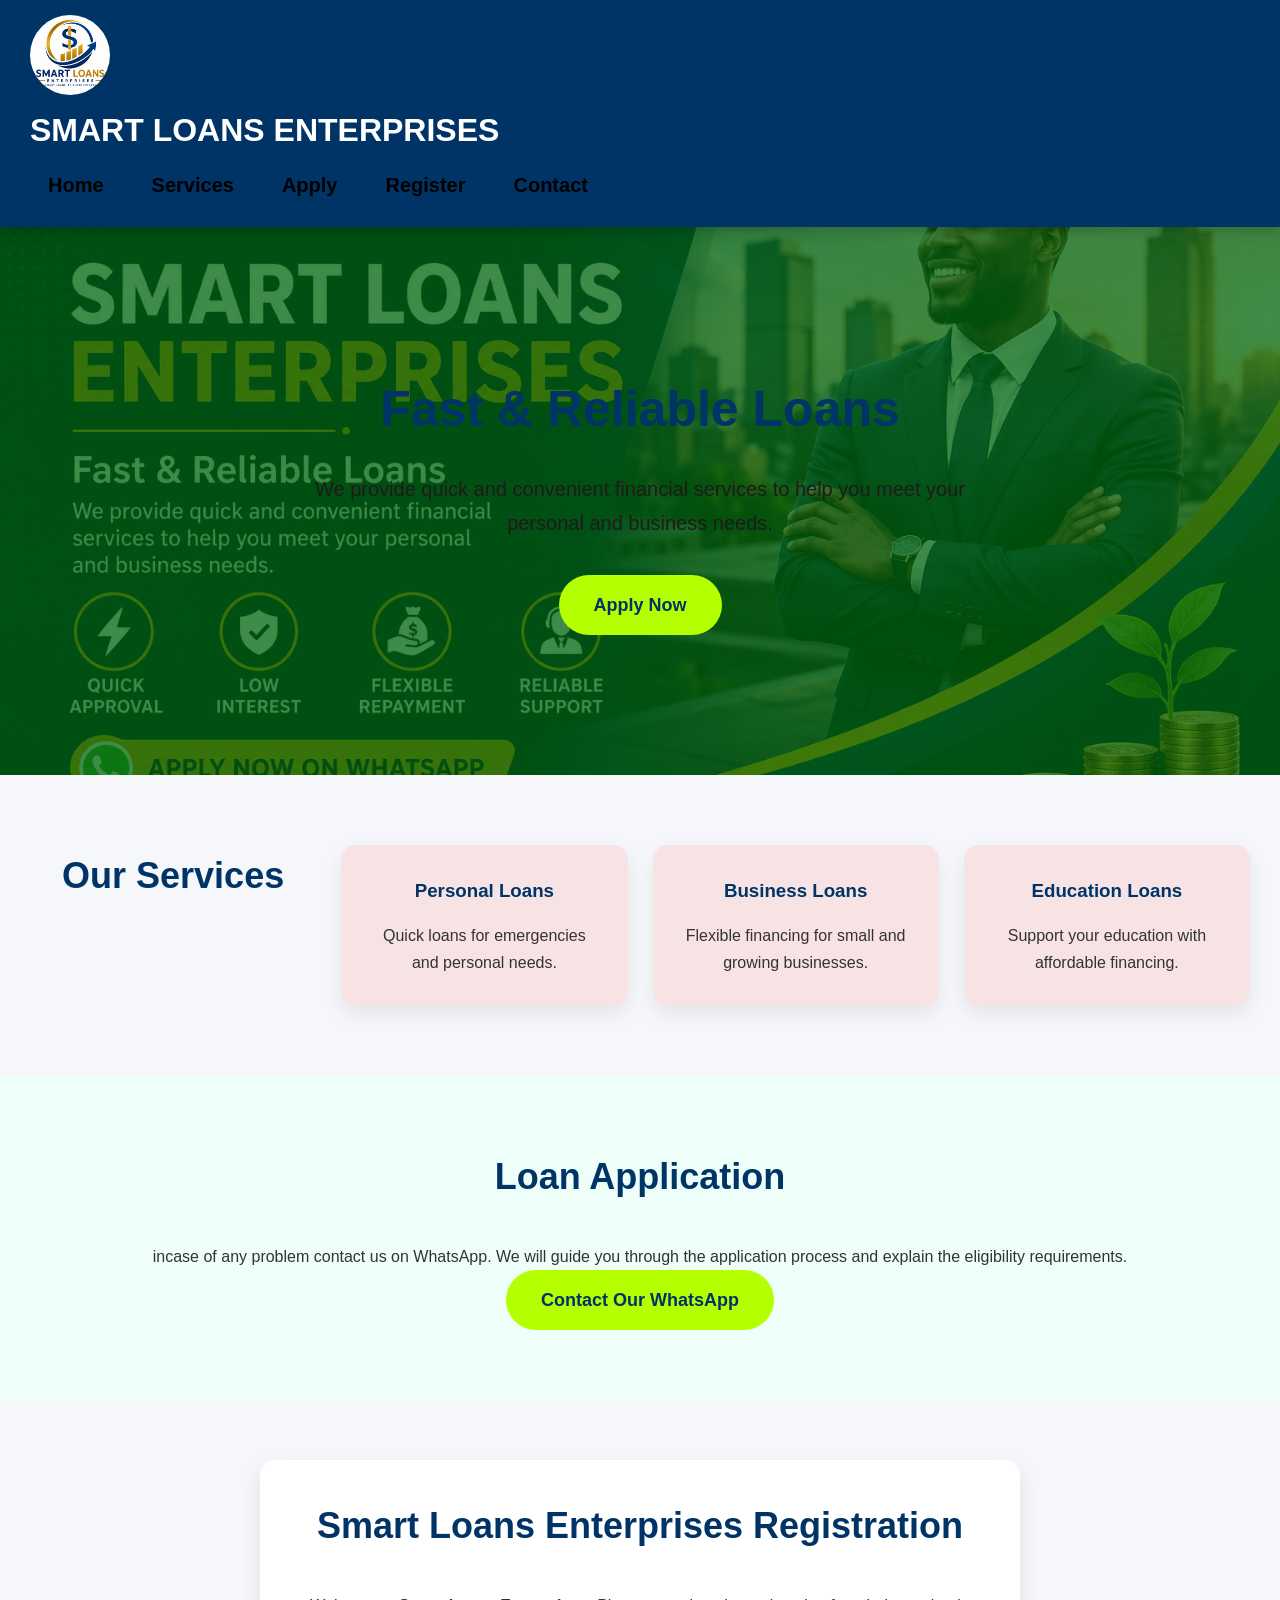
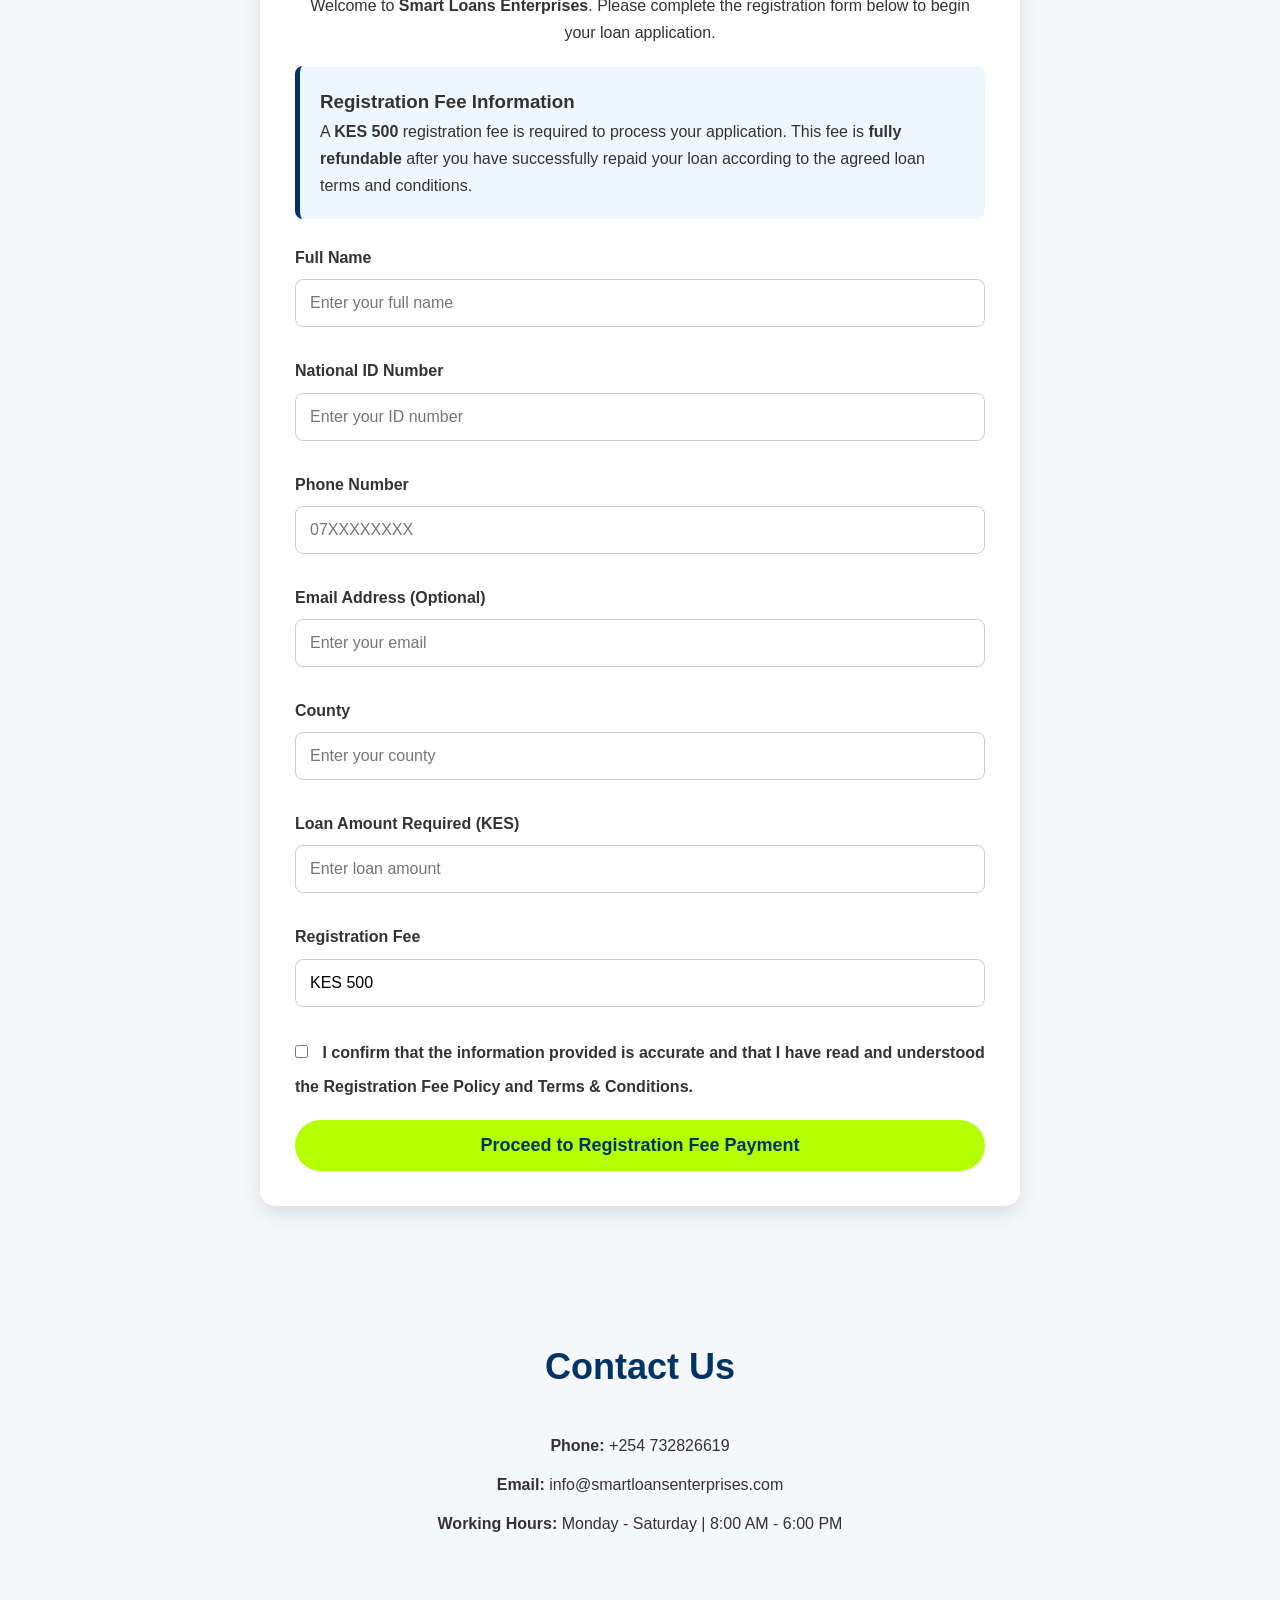
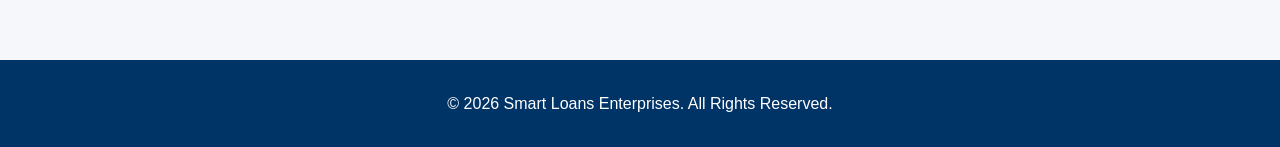
<file: index.html>
<!DOCTYPE html>
<html lang="en">
<head>
    <meta charset="UTF-8">
    <meta name="viewport" content="width=device-width, initial-scale=1.0">
    <title>Smart Loans Enterprises</title>

    <meta name="description" content="Smart Loans Enterprises - Fast, Secure and Reliable Loan Services">

    <link rel="stylesheet" href="style.css">
    <link rel="manifest" href="manifest.json">
    <link rel="icon" href="favicon.ico">
</head>

<body>

<header>
    <div class="container">
        <img src="logo.png" alt="Smart Loans Enterprises Logo" class="logo">

        <h1>SMART LOANS ENTERPRISES</h1>

<nav>
    <a href="#home">Home</a>
    <a href="#services">Services</a>
    <a href="#apply">Apply</a>
    <a href="#registration">Register</a>
    <a href="#contact">Contact</a>
</nav>
    </div>
</header>

<section id="home" class="hero">

    <h2>Fast & Reliable Loans</h2>

    <p>
        We provide quick and convenient financial services to help
        you meet your personal and business needs.
    </p>

    <a href="#registration" class="btn">
    Apply Now
</a>

</section>

<section id="services">

    <h2>Our Services</h2>

    <div class="service">

        <h3>Personal Loans</h3>

        <p>Quick loans for emergencies and personal needs.</p>

    </div>

    <div class="service">

        <h3>Business Loans</h3>

        <p>Flexible financing for small and growing businesses.</p>

    </div>

    <div class="service">

        <h3>Education Loans</h3>

        <p>Support your education with affordable financing.</p>

    </div>

</section>

<section id="apply">

    <h2>Loan Application</h2>

    <p>
        incase of any problem  contact us on WhatsApp.
        We will guide you through the application process and explain
        the eligibility requirements.
    </p>

    <a href="https://wa.me/254732826619?text=Hello%20Smart%20Loans%20Enterprises,%20I%20would%20like%20to%20apply%20for%20a%20loan."
       class="apply-btn"
       target="_blank">

       Contact Our WhatsApp

    </a>

</section>
<section id="registration" class="registration-section">

    <h2>Smart Loans Enterprises Registration</h2>

    <p class="intro">
        Welcome to <strong>Smart Loans Enterprises</strong>. Please complete the registration form below to begin your loan application.
    </p>

    <div class="registration-notice">
        <h3>Registration Fee Information</h3>
        <p>
            A <strong>KES 500</strong> registration fee is required to process your application.
            This fee is <strong>fully refundable</strong> after you have successfully repaid your loan according to the agreed loan terms and conditions.
        </p>
    </div>

    <form id="registrationForm">

        <label>Full Name</label>
        <input type="text" name="fullname" placeholder="Enter your full name" required>

        <label>National ID Number</label>
        <input type="text" name="idnumber" placeholder="Enter your ID number" required>

        <label>Phone Number</label>
        <input type="tel" name="phone" placeholder="07XXXXXXXX" required>

        <label>Email Address (Optional)</label>
        <input type="email" name="email" placeholder="Enter your email">

        <label>County</label>
        <input type="text" name="county" placeholder="Enter your county" required>

        <label>Loan Amount Required (KES)</label>
        <input type="number" name="loanamount" placeholder="Enter loan amount" required>

        <label>Registration Fee</label>
        <input type="text" value="KES 500" readonly>

        <label>
            <input type="checkbox" required>
            I confirm that the information provided is accurate and that I have read and understood the Registration Fee Policy and Terms & Conditions.
        </label>

        <button type="submit" class="btn">
    Proceed to Registration Fee Payment
</button>

    </form>

</section>
<section id="contact">

    <h2>Contact Us</h2>

    <p><strong>Phone:</strong> +254 732826619</p>

    <p><strong>Email:</strong> info@smartloansenterprises.com</p>

    <p><strong>Working Hours:</strong> Monday - Saturday | 8:00 AM - 6:00 PM</p>

</section>

<footer>

    <p>
        &copy; 2026 Smart Loans Enterprises. All Rights Reserved.
    </p>

</footer>

<script src="script.js"></script>

<script>
if ('serviceWorker' in navigator) {
    navigator.serviceWorker.register('service-worker.js');
}
</script>

</body>
</html>
</file>
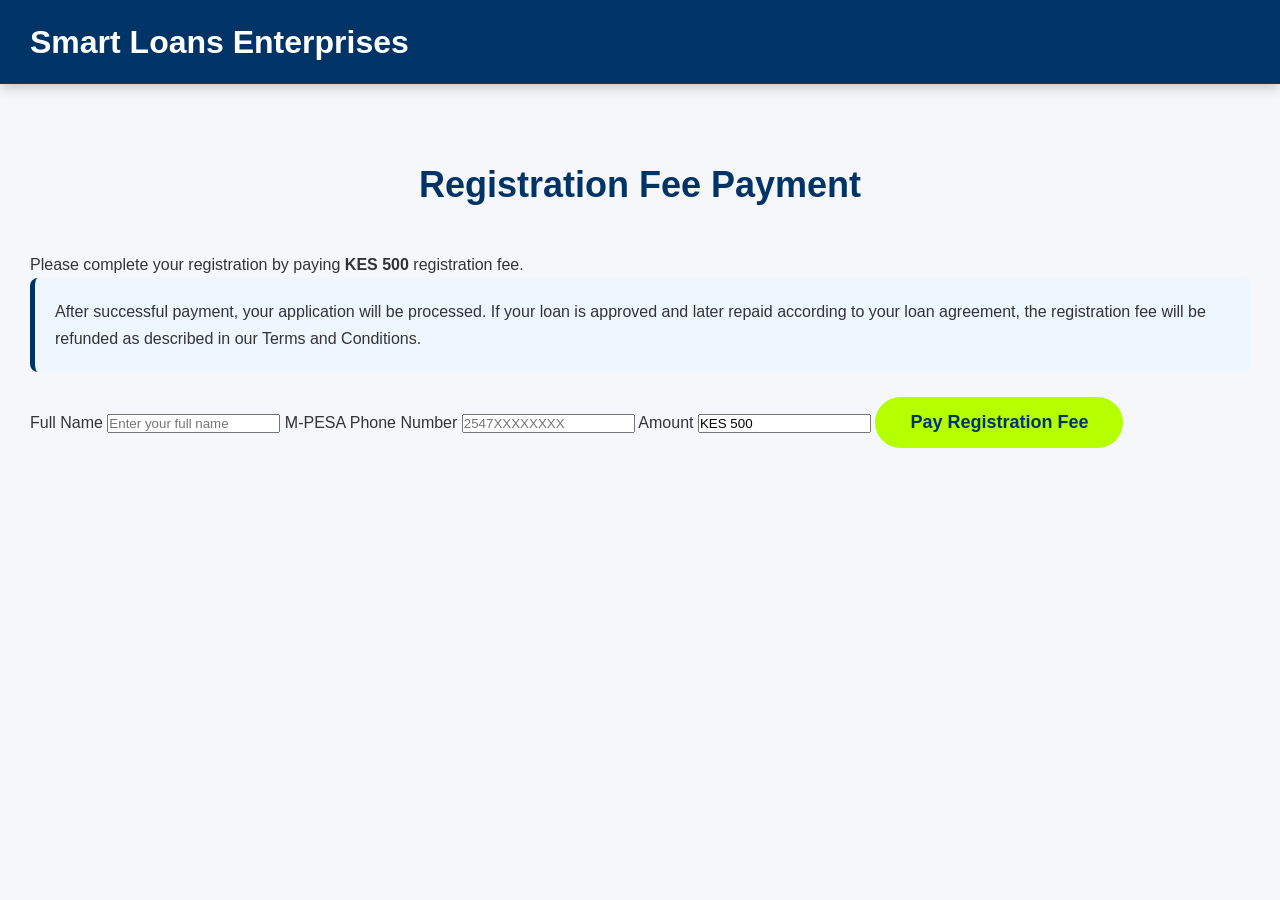
<file: payment.html>
<!DOCTYPE html>
<html lang="en">

<head>
    <meta charset="UTF-8">
    <meta name="viewport" content="width=device-width, initial-scale=1.0">

    <title>Registration Fee Payment - Smart Loans Enterprises</title>

    <link rel="stylesheet" href="style.css">
</head>

<body>

<header>
    <h1>Smart Loans Enterprises</h1>
</header>


<section class="payment-section">

    <h2>Registration Fee Payment</h2>

    <p>
        Please complete your registration by paying
        <strong>KES 500</strong> registration fee.
    </p>


    <div class="registration-notice">

        <p>
            After successful payment, your application will be processed.
            If your loan is approved and later repaid according to your
            loan agreement, the registration fee will be refunded as
            described in our Terms and Conditions.
        </p>

    </div>


    <form id="paymentForm">

        <label for="fullname">
            Full Name
        </label>

        <input
            type="text"
            id="fullname"
            name="fullname"
            placeholder="Enter your full name"
            autocomplete="name"
            required
        >


        <label for="phone">
            M-PESA Phone Number
        </label>

        <input
            type="tel"
            id="phone"
            name="phone"
            placeholder="2547XXXXXXXX"
            inputmode="numeric"
            autocomplete="tel"
            pattern="2547[0-9]{8}"
            title="Enter your number in the format 2547XXXXXXXX"
            required
        >


        <label for="amount">
            Amount
        </label>

        <input
            type="text"
            id="amount"
            value="KES 500"
            readonly
        >


        <button
            type="submit"
            id="payButton"
        >
            Pay Registration Fee
        </button>


        <p
            id="paymentMessage"
            role="status"
            aria-live="polite"
        ></p>

    </form>

</section>


<script>

const paymentForm =
    document.getElementById("paymentForm");

const payButton =
    document.getElementById("payButton");

const paymentMessage =
    document.getElementById("paymentMessage");


paymentForm.addEventListener(
    "submit",
    async function (event) {

        event.preventDefault();


        const fullname =
            document
                .getElementById("fullname")
                .value
                .trim();


        const phone =
            document
                .getElementById("phone")
                .value
                .trim();


        if (!fullname) {

            paymentMessage.textContent =
                "Please enter your full name.";

            return;
        }


        if (!/^2547[0-9]{8}$/.test(phone)) {

            paymentMessage.textContent =
                "Please enter a valid M-PESA number, e.g. 254712345678.";

            return;
        }


        payButton.disabled = true;

        payButton.textContent =
            "Sending request...";

        paymentMessage.textContent =
            "Connecting to the payment server...";


        try {

            const response =
                await fetch(
                    "/.netlify/functions/stkpush",
                    {
                        method: "POST",

                        headers: {
                            "Content-Type":
                                "application/json"
                        },

                        body: JSON.stringify({
                            fullname: fullname,
                            phone: phone,
                            amount: 500
                        })
                    }
                );


            const data =
                await response.json();


            if (response.ok && data.success) {

                paymentMessage.textContent =
                    "Payment request sent. Please check your phone for the M-PESA prompt and follow the instructions.";

            } else {

                paymentMessage.textContent =
                    data.message ||
                    "The payment request could not be sent.";

            }


        } catch (error) {

            console.error(
                "Payment error:",
                error
            );

            paymentMessage.textContent =
                "Unable to connect to the payment server. Please try again.";

        }


        payButton.disabled = false;

        payButton.textContent =
            "Pay Registration Fee";

    }

);

</script>

</body>

</html>
</file>
<file: style.css>
/* ==========================================
   SMART LOANS ENTERPRISES
   PROFESSIONAL STYLE.CSS
========================================== */

*{
    margin:0;
    padding:0;
    box-sizing:border-box;
}

html{
    scroll-behavior:smooth;
}

body{
    font-family:Arial, Helvetica, sans-serif;
    background:#f5f7fb;
    color:#333;
    line-height:1.7;
}

/* ================= HEADER ================= */

header{
    background:#003366;
    color:#fff;
    padding:15px 30px;
    display:flex;
    justify-content:space-between;
    align-items:center;
    flex-wrap:wrap;
    position:sticky;
    top:0;
    z-index:1000;
    box-shadow:0 4px 12px rgba(0,0,0,.2);
}

.logo{
    width:80px;
    height:80px;
    border-radius:50%;
}

header h1{
    font-size:32px;
    font-weight:bold;
}

/* ================= NAVIGATION ================= */

nav{
    display:flex;
    flex-wrap:wrap;
    justify-content:center;
    gap:12px;
}

nav a{
    text-decoration:none;
    color:black;
    padding:10px 18px;
    font-size:20px;
    font-weight:bold;
    border-radius:8px;
    transition:0.3s;
}

nav a:hover{
    background:#43fa57;
    color:#660021;
}

/* ================= HERO ================= */

.hero{
    background:
    linear-gradient(rgba(0, 101, 13, 0.7490196078431373),rgba(0, 101, 12, 0.7490196078431373)),
    url("images/hero-banner.jpg");

    background-size:cover;
    background-position:center;

    text-align:center;
    color:hwb(0 10% 87%);

    padding:140px 20px;
}

.hero h2{
    font-size:50px;
    margin-bottom:20px;
}

.hero p{
    max-width:700px;
    margin:auto;
    margin-bottom:35px;
    font-size:20px;
}

/* ================= BUTTONS ================= */

.btn,
.apply-btn,
button{

    display:inline-block;

    background:#b4ff00;
    color:#003366;

    text-decoration:none;

    padding:15px 35px;

    border:none;
    border-radius:40px;

    font-size:18px;
    font-weight:bold;

    cursor:pointer;

    transition:.3s;
}

.btn:hover,
.apply-btn:hover,
button:hover{

    background:hwb(0 45% 44%);
    transform:translateY(-3px);

}

/* ================= SECTIONS ================= */

section{
    padding:70px 30px;
}

section h2{
    text-align:center;
    color:#003366;
    margin-bottom:35px;
    font-size:36px;
}

/* ================= SERVICES ================= */

#services{

    display:grid;

    grid-template-columns:
    repeat(auto-fit,minmax(260px,1fr));

    gap:25px;

}

.service{

    background:hwb(0 89% 3%);

    padding:30px;

    border-radius:15px;

    text-align:center;

    box-shadow:0 8px 20px rgba(0,0,0,.08);

    transition:.3s;

}

.service:hover{

    transform:translateY(-8px);

}

.service h3{

    color:#003366;

    margin-bottom:15px;

}

/* ================= APPLY ================= */

#apply{

    text-align:center;

    background:#eefff9;

}

/* ================= REGISTRATION ================= */

.registration-section{

    max-width:760px;

    margin:60px auto;

    background:white;

    padding:35px;

    border-radius:15px;

    box-shadow:0 8px 20px rgba(0,0,0,.1);

}

.registration-section .intro{

    text-align:center;

    margin-bottom:20px;

}

.registration-notice{

    background:#eef7ff;

    border-left:5px solid #003366;

    padding:20px;

    margin-bottom:25px;

    border-radius:8px;

}

.registration-section label{

    display:block;

    font-weight:bold;

    margin-top:15px;

}

.registration-section input{

    width:100%;

    padding:14px;

    margin-top:8px;

    margin-bottom:15px;

    border:1px solid #ccc;

    border-radius:8px;

    font-size:16px;

}

.registration-section input[type="checkbox"]{

    width:auto;

    margin-right:10px;

}

.registration-section button{

    width:100%;

    margin-top:20px;

}

/* ================= CONTACT ================= */

#contact{

    text-align:center;

}

#contact p{

    margin:12px 0;

}

/* ================= FOOTER ================= */

footer{

    background:#003366;

    color:white;

    text-align:center;

    padding:30px;

    margin-top:40px;

}

/* ================= MOBILE ================= */

@media(max-width:768px){

header{

    flex-direction:column;

    text-align:center;

}

header h1{

    font-size:26px;

    margin:15px 0;

}

.logo{

    width:70px;

    height:70px;

}

nav{

    width:100%;

    justify-content:center;

    gap:8px;

}

nav a{

    font-size:15px;

    padding:10px 12px;

}

.hero{

    padding:100px 20px;

}

.hero h2{

    font-size:34px;

}

.hero p{

    font-size:18px;

}

section h2{

    font-size:28px;

}

.btn,
.apply-btn,
button{

    width:100%;

    max-width:320px;

    display:block;

    margin:20px auto;

}

.registration-section{

    padding:25px;

}

}
</file>
